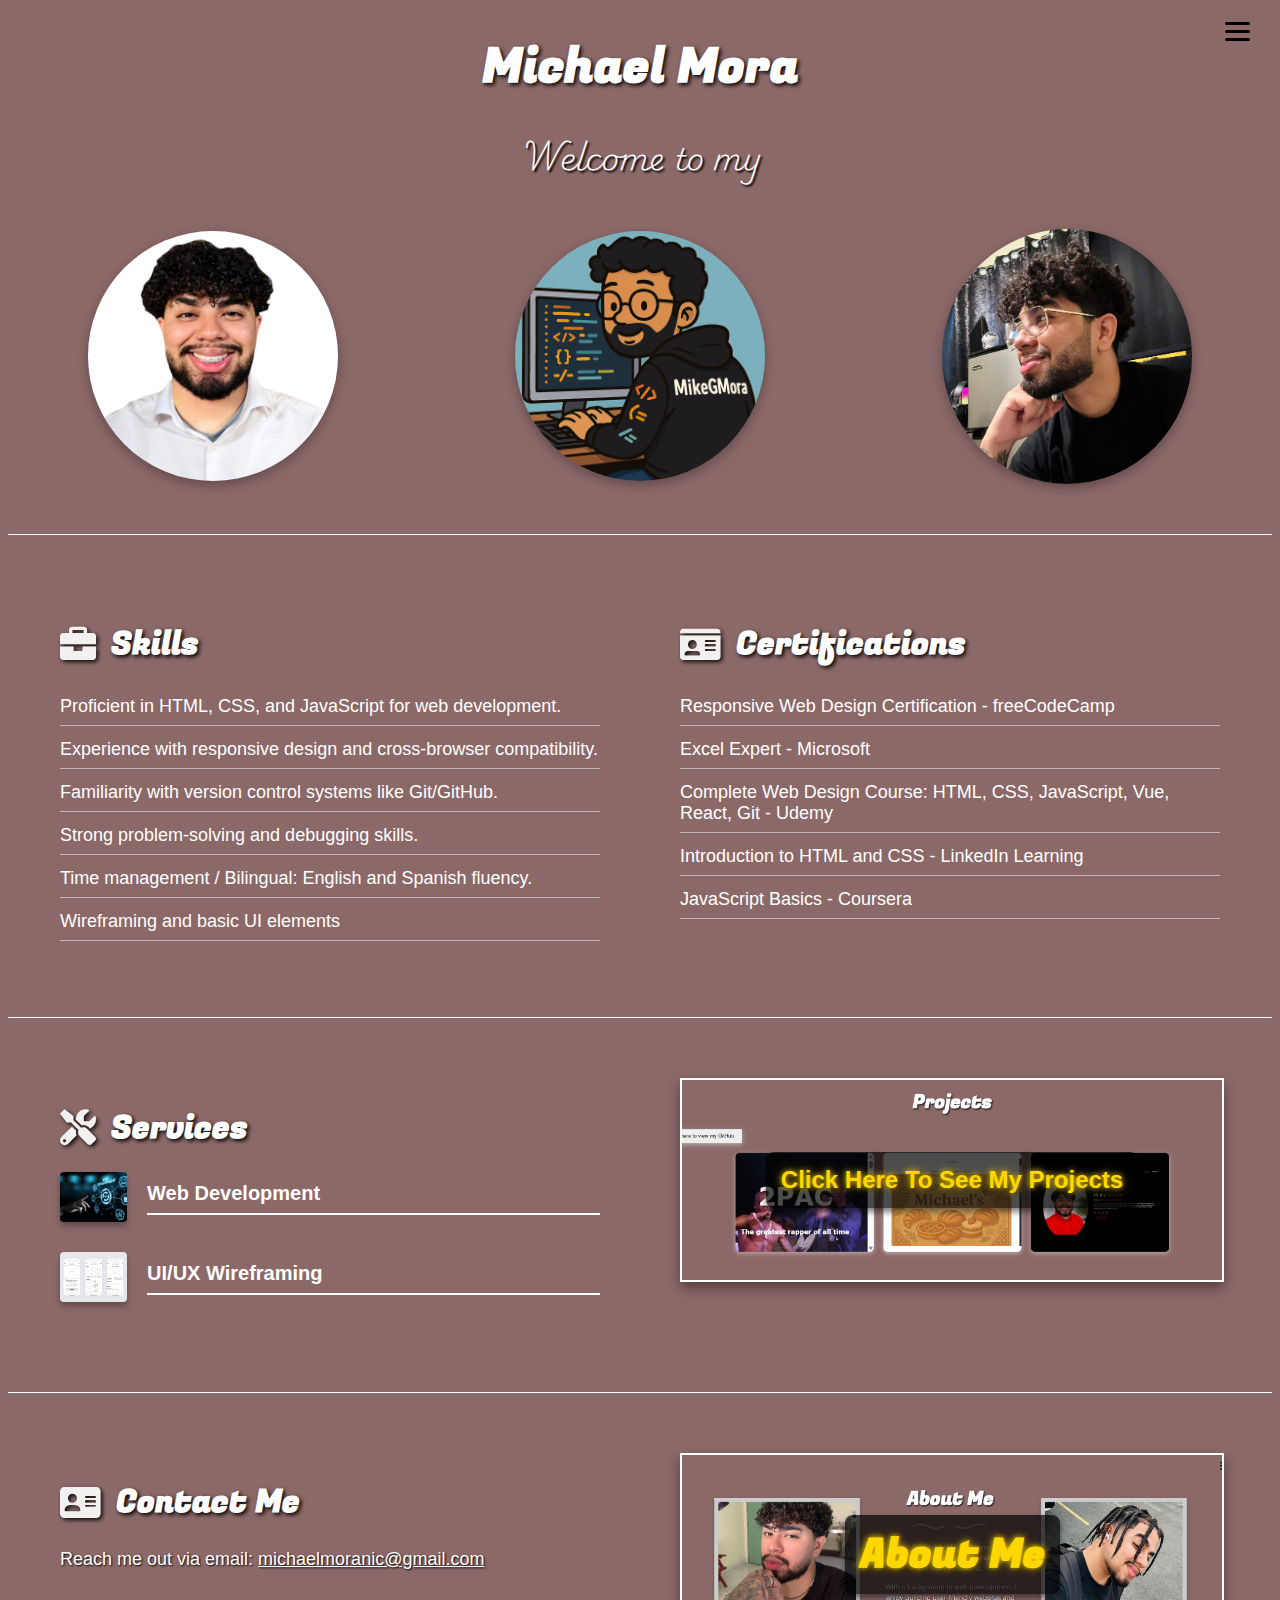
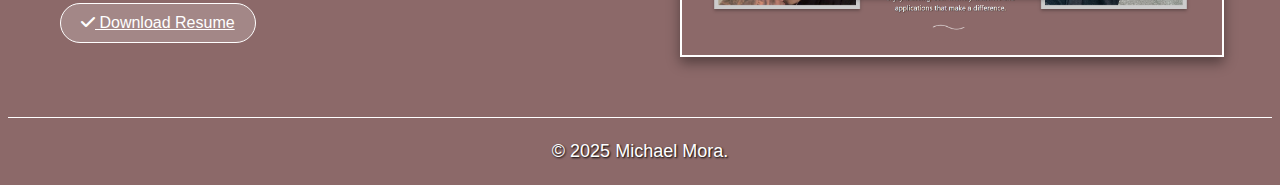
<file: index.html>
<!DOCTYPE html>
<html lang="en">

<head>
    <meta charset="UTF-8">
    <meta name="viewport" content="width=device-width, initial-scale=1.0">
    <title>Portfolio</title>
    <link rel="stylesheet" href="styles.css">
    <link href="https://fonts.googleapis.com/css2?family=Fugaz+One&family=Nabla&display=swap" rel="stylesheet">
    <link rel="icon" type="image/png" href="Michael Mora Profile.png">
    <link
        href="https://fonts.googleapis.com/css2?family=Fugaz+One&family=Nabla&family=Playwrite+NO:wght@100..400&display=swap"
        rel="stylesheet">
    <link rel="stylesheet" href="https://cdnjs.cloudflare.com/ajax/libs/font-awesome/6.0.0/css/all.min.css">
</head>

<body>

    <div>
        <button class="menu-button" id="menuToggle" aria-controls="mainNav" aria-expanded="false"
            aria-label="Toggle menu">
            <span class="menu-icon"></span>
        </button>

        <nav class="nav-links" id="mainNav" aria-hidden="true">
            <ul>
                <li><a href="index.html">Home</a></li>
                <li><a href="projects.html">Projects</a></li>
                <li><a href="about.html">About Me</a></li>
            </ul>
        </nav>
    </div>

    <section class="header">
        <header>
            <h1>Michael Mora</h1>
            <p id="h1">Welcome to my portfolio website.</p>

            <div class="image-row">

                <img src="Professional Picture Michael Mora.jpeg" alt="Professional Picture of Michael Mora"
                    class="home-image">
                <img src="MikeGMora Cartoon.png" alt="Michael Mora In A Cartoon Image" class="home-image">
                <img src="Michael.jpg" alt="Michael looking away from the camera" class="home-image">
            </div>
        </header>
    </section>
    <hr>

    <section class="section-row">
        <div class="column skills-column">
            <h2><i class="fa-solid fa-briefcase"></i> Skills</h2>
            <ul class="styled-list">
                <li>Proficient in HTML, CSS, and JavaScript for web development.</li>
                <li>Experience with responsive design and cross-browser compatibility.</li>
                <li>Familiarity with version control systems like Git/GitHub.</li>
                <li>Strong problem-solving and debugging skills.</li>
                <li>Time management / Bilingual: English and Spanish fluency.</li>
                <li>Wireframing and basic UI elements</li>
            </ul>
        </div>

        <div class="column cert-column">
            <h2><i class="fa-solid fa-id-card"></i> Certifications</h2>
            <ul class="styled-list">
                <li>Responsive Web Design Certification - freeCodeCamp</li>
                <li>Excel Expert - Microsoft</li>
                <li>Complete Web Design Course: HTML, CSS, JavaScript, Vue, React, Git - Udemy</li>
                <li>Introduction to HTML and CSS - LinkedIn Learning</li>
                <li>JavaScript Basics - Coursera</li>
            </ul>
        </div>
    </section>
    <hr>
    <section class="section-row">
        <div class="column services-column">
            <h2><i class="fa-solid fa-screwdriver-wrench"></i> Services</h2>
            <div class="service-item">
                <div class="service-box webdev-box"></div>
                <p>Web Development</p>
            </div>
            <div class="service-item">
                <div class="service-box wireframe-box"></div>
                <p>UI/UX Wireframing</p>
            </div>
        </div>

        <div class="column projects-link-column">
            <a href="projects.html" class="big-white-box" id="projects-box">
                <p>Click Here To See My Projects</p>
            </a>
        </div>
    </section>
    <hr>
    <section class="section-row Contact-Me">
        <div class="column contact-column">
            <h2><i class="fa-solid fa-address-card"></i> Contact Me</h2>
            <p>Reach me out via email: <a href="mailto:michaelmoranic@gmail.com">michaelmoranic@gmail.com</a></p>
            <a href="Resume Usa.pdf" class="download-btn" download><i class="fa-solid fa-check"></i>
                Download Resume </a>
        </div>

        <div class="column about-column">
            <a href="about.html" class="big-white-box" id="about-box">
                <h2>About Me</h2>
            </a>
        </div>
    </section>
    <hr class="hr">
</body>

<script src="script.js" defer></script>
<footer>
    <p>&copy; 2025 Michael Mora.</p>
</footer>

</html>
</file>
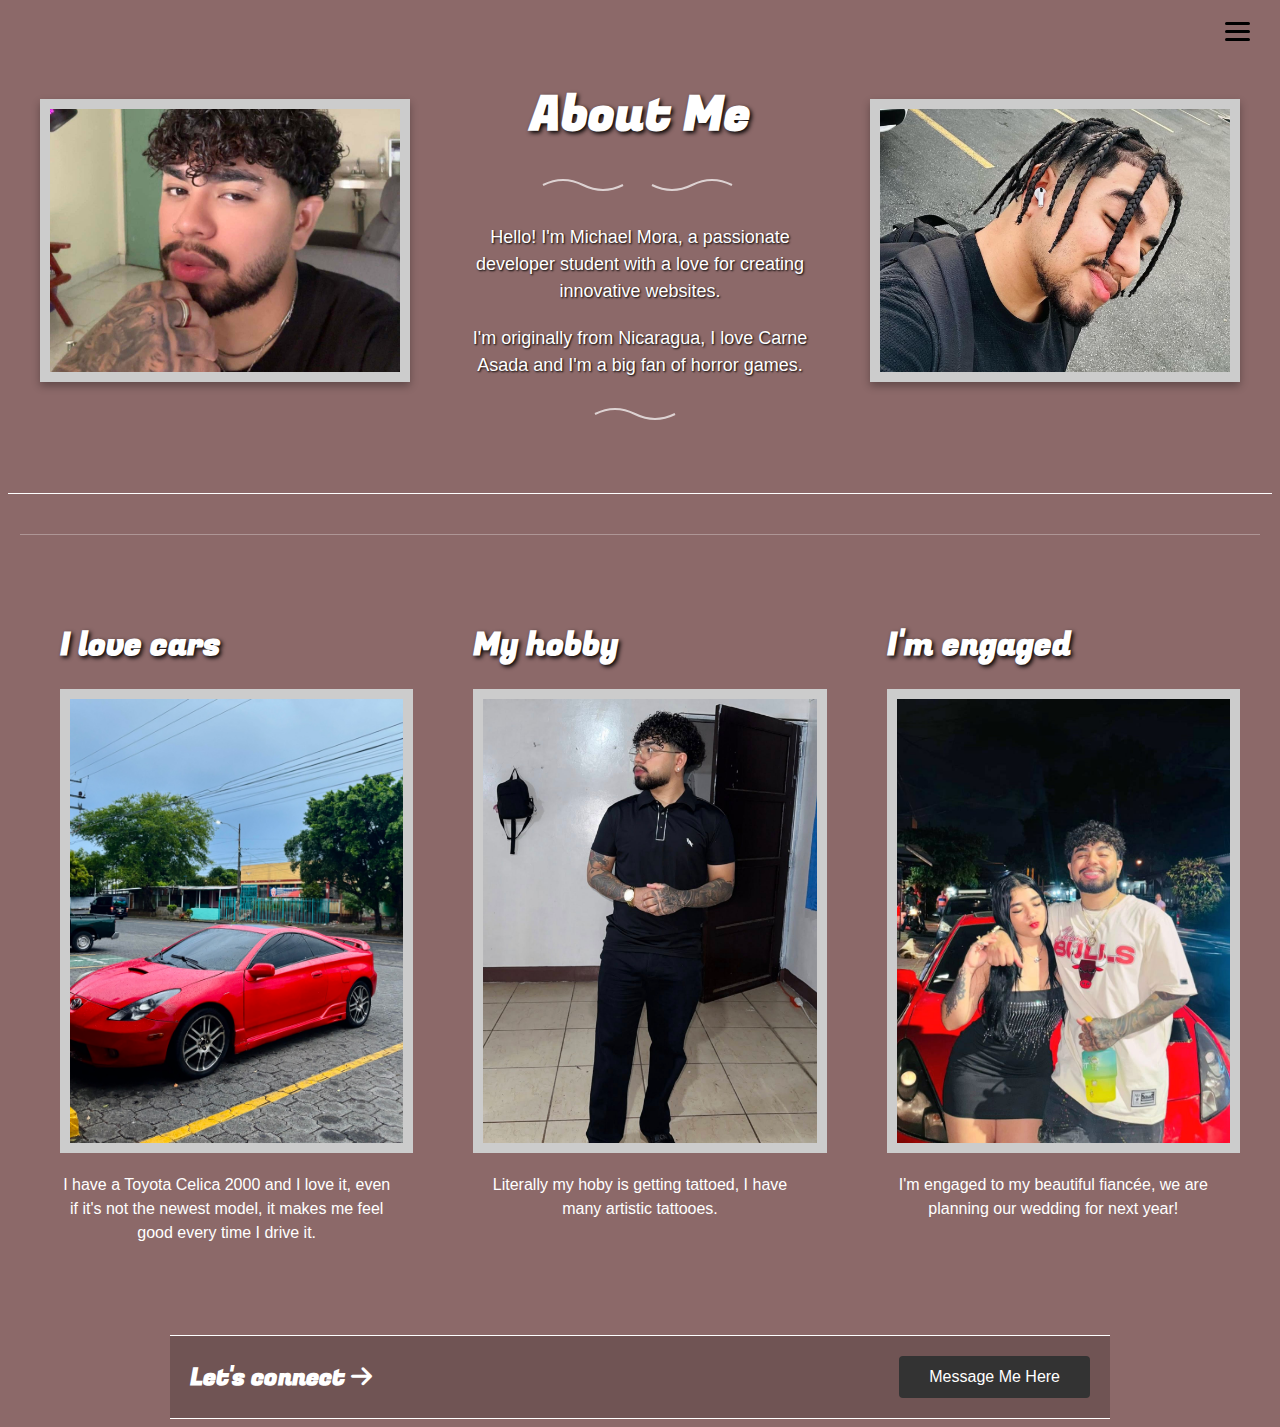
<file: about.html>
<!DOCTYPE html>
<html lang="en">

<head>
    <meta charset="UTF-8">
    <meta name="viewport" content="width=device-width, initial-scale=1.0">
    <title>About Me</title>
    <link rel="stylesheet" href="styles.css">
    <link href="https://fonts.googleapis.com/css2?family=Fugaz+One&display=swap" rel="stylesheet">
    <link rel="stylesheet" href="https://cdnjs.cloudflare.com/ajax/libs/font-awesome/6.0.0/css/all.min.css">
</head>

<body>

    <div>
        <button class="menu-button" id="menuToggle" aria-controls="mainNav" aria-expanded="false"
            aria-label="Toggle menu">
            <span class="menu-icon"></span>
        </button>
        <section>
            <nav class="nav-links" id="mainNav" aria-hidden="true">
                <ul>
                    <li><a href="index.html">Home</a></li>
                    <li><a href="projects.html">Projects</a></li>
                </ul>
            </nav>
    </div>

    <!-- Top Section: Image - Text - Image -->
    <section class="about-top-section">
        <div class="about-img-container">
            <img src="michaelhandtattoo.jpg" alt="Michael taking a selfie" class="about-wireframe-img">
        </div>

        <div class="about-bio-container">
            <h1>About Me</h1>
            <div class="squiggle-lines">
                <svg width="100" height="30" viewBox="0 0 100 30" xmlns="http://www.w3.org/2000/svg">
                    <path d="M5 15 Q 25 5, 45 15 T 85 15" stroke="white" fill="none" class="squiggle" />
                </svg>
                <svg width="100" height="30" viewBox="0 0 100 30" xmlns="http://www.w3.org/2000/svg">
                    <path d="M10 15 Q 30 25, 50 15 T 90 15" stroke="white" fill="none" class="squiggle" />
                </svg>
            </div>
            <p>Hello! I'm Michael Mora, a passionate developer student with a love for creating innovative websites.</p>
            <p>I'm originally from Nicaragua, I love Carne Asada and I'm a big fan of horror games.</p>
            <div class="squiggle-lines">
                <svg width="100" height="30" viewBox="0 0 100 30" xmlns="http://www.w3.org/2000/svg">
                    <path d="M5 15 Q 25 5, 45 15 T 85 15" stroke="white" fill="none" class="squiggle" />
                </svg>
            </div>
        </div>

        <div class="about-img-container">
            <img src="michaelbraids.jpg" alt="Michael with braids" class="about-wireframe-img">
        </div>
    </section>
    <hr>

    <!-- Middle Section: 3 Columns -->
    <section class="section-row about-interests-row">
        <div class="column interest-column">
            <div class="text-lines-decoration"></div>
            <h2>I love cars</h2>
            <div class="interest-img-box">
                <img src="toyotacelica.jpg" alt="red toyota celica" class="interest-image">
            </div>
            <p>I have a Toyota Celica 2000 and I love it, even if it's not the newest model, it makes me feel good every
                time I drive it.</p>
        </div>

        <div class="column interest-column">
            <div class="text-lines-decoration"></div>
            <h2>My hobby</h2>
            <div class="interest-img-box">
                <img src="michaelelegant.jpg" alt="Michael showing his tattooes and dressed elegantly"
                    class="interest-image">
            </div>
            <p>Literally my hoby is getting tattoed, I have many artistic tattooes.</p>
        </div>

        <div class="column interest-column">
            <div class="text-lines-decoration"></div>
            <h2>I'm engaged</h2>
            <div class="interest-img-box">
                <img src="michaelandfiancee.jpg" alt="Michael with his fiancée" class="interest-image">
            </div>
            <p>I'm engaged to my beautiful fiancée, we are planning our wedding for next year!</p>
        </div>
    </section>

    <!-- Bottom Section: Let's Connect -->
    <section class="connect-bar">
        <h3 class="connect-text">Let's connect <i class="fa-solid fa-arrow-right"></i></h3>
        <a href="mailto:michaelmoranic@gmail.com" class="connect-button">Message Me Here</a>
    </section>

</body>
<script src="script.js" defer></script>

</html>
</file>
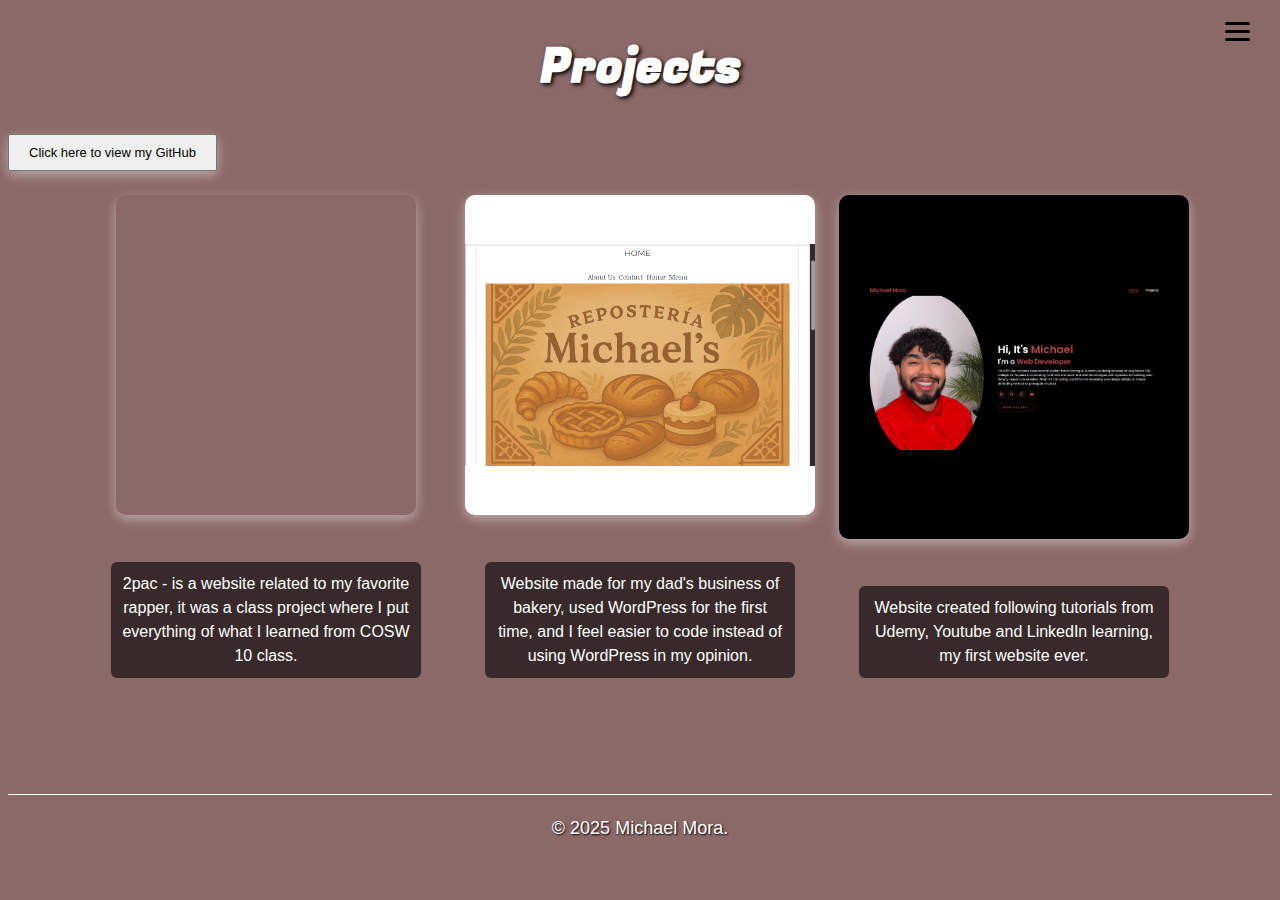
<file: projects.html>
<!DOCTYPE html>
<html lang="en">

<head>
    <meta charset="UTF-8">
    <meta name="viewport" content="width=device-width, initial-scale=1.0">
    <title>projects</title>
    <link rel="stylesheet" href="styles.css">
    <link href="https://fonts.googleapis.com/css2?family=Fugaz+One&display=swap" rel="stylesheet">
</head>

<body>

    <div>
        <button class="menu-button" id="menuToggle" aria-controls="mainNav" aria-expanded="false"
            aria-label="Toggle menu">
            <span class="menu-icon"></span>
        </button>
        <section>
            <nav class="nav-links" id="mainNav" aria-hidden="true">
                <ul>
                    <li><a href="index.html">Home</a></li>
                    <li><a href="about.html">About Me</a></li>
                </ul>
            </nav>
    </div>

    <h1 class="header">Projects</h1>
    <a href="https://github.com/mikegmora" target="_blank" rel="noopener noreferrer" class="my-button">
        Click here to view my GitHub
    </a>
    </section>

    <section class="projects-grid">
        <div class="project-container">
            <div class="project-preview">
                <a href="https://mikegmora.github.io/College-Projectss/" target="_blank"
                    aria-label="Open project in new tab"></a>

                <iframe src="https://mikegmora.github.io/College-Projectss/" loading="lazy"></iframe>
            </div>
            <p class="project-desc">2pac - is a website related to my favorite rapper, it was a class project where I
                put everything of what I learned from COSW 10 class.</p>
        </div>

        <div class="project-container">
            <div class="project-card">
                <a href="https://reposteriamichaels.wordpress.com/" target="_blank"
                    aria-label="Open Repostería Michaels website">

                    <img src="reposteriamichaels.png" alt="Repostería Michaels WordPress website preview">
                </a>
            </div>
            <p class="project-desc">Website made for my dad's business of bakery, used WordPress for the first time, and
                I feel easier to code instead of using WordPress in my opinion.</p>
        </div>

        <div class="project-container">
            <div class="project-cards">
                <a href="https://mikegmora.github.io/michaelportfolio/" target="_blank"
                    aria-label="Open first Michaels website project">

                    <img src="projecscreenshot.png" alt="first Michael's website portfolio preview">
                </a>
            </div>
            <p class="project-desc">Website created following tutorials from Udemy, Youtube and LinkedIn learning, my
                first website ever.</p>
        </div>
    </section>
    <hr>
</body>
<script src="script.js" defer></script>
<footer>
    <p>&copy; 2025 Michael Mora.</p>
</footer>

</html>
</file>
<file: styles.css>
.menu-button {
    position: fixed;
    top: 20px;
    right: 20px;
    background: none;
    border: none;
    cursor: pointer;
    padding: 10px;
    z-index: 9999;
}

.menu-icon,
.menu-icon::before,
.menu-icon::after {
    display: block;
    width: 25px;
    height: 3px;
    background: black;
    border-radius: 2px;
    position: relative;
}

.menu-icon::before,
.menu-icon::after {
    content: "";
    position: absolute;
    left: 0;
}

.menu-icon::before {
    top: -8px;
}

.menu-icon::after {
    top: 8px;
}

.nav-links {
    position: fixed;
    top: 60px;
    right: 20px;
    padding: 15px 20px;
    border-radius: 8px;
    box-shadow: 0 4px 12px rgba(255, 255, 255, 0.73);
    display: none;
    z-index: 9998;
    color: rgb(0, 0, 0);
    background: rgba(255, 255, 255, 0.117);
    backdrop-filter: blur(5px);
}

.nav-links.open {
    display: block;
}

.nav-links ul {
    list-style: none;
    margin: 0;
    padding: 0;
}

.nav-links li {
    margin-bottom: 2px;
}

.nav-links a {
    color: white;
    text-decoration: none;
    font-weight: 600;
    font-family: 'Segoe UI', sans-serif;
    padding: 6px 10px;
    display: block;
    text-align: center;
    border-radius: 6px;
    transition: 0.3s ease;
    text-shadow: 1px 1px 2px black;
}

.nav-links a:hover {
    background: rgba(255, 255, 255, 0.166);
    color: black;
    text-shadow: none;
}


.nav-links li:last-child {
    margin-bottom: 0;
}

body {
    background-color: #8C6969;
    margin: 1;

}

h1 {
    color: rgb(255, 255, 255);
    font-size: 48px;
    text-shadow: #000000 2px 2px 4px;
    text-align: center;
    font-family: 'Fugaz One', sans-serif;
}

p {
    color: white;
    font-family: 'Segoe UI', sans-serif;
    font-size: 18px;
    line-height: 1.5;
    margin: 20px;
    text-shadow: #000000 1px 1px 2px;

    text-align: center;
}

p#h1 {
    font-family: 'Playwrite NO', sans-serif;
    font-weight: 200;
    font-size: 30px;
    text-shadow: #000000 2px 2px 2px;
    margin-top: 0.5px;
    line-height: 1.5;
}

.home-image {
    display: block;
    margin: 30px auto;
    max-width: 250px;
    height: auto;
    border-radius: 50%;
    box-shadow: 0 4px 12px rgba(0, 0, 0, 0.3);
}

.image-row {
    display: flex;
    gap: 16px;
    justify-content: center;
    align-items: center;
    flex-wrap: wrap;
}

@media (max-width: 600px) {
    .home-image {
        width: 120px;
    }

    .image-row {
        gap: 10px;
    }
}

.my-button {
    display: inline-block;
    padding: 10px 20px;
    background-color: #efefef;
    color: black;
    text-decoration: none;
    border: 1px solid #767676;
    border-radius: 2px;
    font-family: Arial, sans-serif;
    font-size: 13px;
    cursor: pointer;
    box-shadow: 0 4px 12px rgba(255, 255, 255, 0.427);
    text-align: center;
}

.my-button:hover {
    background-color: #ee030378;
}

.projects-grid {
    display: flex;
    gap: 24px;
    justify-content: center;
    flex-wrap: wrap;
    margin: 0 auto 40px auto;
    max-width: 1200px;
    padding: 24px;
}

.project-preview a {
    position: absolute;
    inset: 0;
    z-index: 2;
}

.project-preview {
    flex: 1 1 320px;
    max-width: 350px;
    min-width: 250px;
    height: 250px;
    border-radius: 10px;
    overflow: hidden;
    box-shadow: 0 4px 12px rgba(255, 255, 255, 0.427);
    margin-bottom: 32px;
    position: relative;
}

.project-preview iframe {
    width: 100%;
    height: 100%;
    border: none;
}

.project-card {
    flex: 1 1 320px;
    max-width: 350px;
    min-width: 250px;
    height: 250px;
    border-radius: 10px;
    overflow: hidden;
    box-shadow: 0 4px 12px rgba(255, 255, 255, 0.427);
    margin-bottom: 32px;
    position: relative;
    background: rgb(255, 255, 255);
    display: flex;
    align-items: center;
    justify-content: center;
    transition: transform 0.2s ease;
}


.project-card img {
    width: 100%;
    height: 100%;
    object-fit: cover;
    display: block;
}

@media (max-width: 900px) {
    .projects-grid {
        gap: 16px;
        padding: 12px;
    }

    .project-preview,
    .project-card {
        flex: 1 1 220px;
        max-width: 100%;
        height: 200px;
    }
}

@media (max-width: 600px) {
    .projects-grid {
        flex-direction: column;
        align-items: center;
        gap: 12px;
        padding: 6px;
    }

    .project-preview,
    .project-card {
        width: 95%;
        min-width: unset;
        max-width: 100%;
        height: 160px;
        margin-bottom: 18px;
    }

    .project-card img {
        border-radius: 10px;
    }
}

.project-cards {
    flex: 1 1 320px;
    max-width: 350px;
    min-width: 250px;
    height: 250px;
    border-radius: 10px;
    overflow: hidden;
    box-shadow: 0 4px 12px rgba(255, 255, 255, 0.427);
    margin-bottom: 32px;
    position: relative;
    background: black;
    display: flex;
    align-items: center;
    justify-content: center;
    transition: transform 0.2s ease;
}

.project-cards img {
    width: 100%;
    height: 100%;
    object-fit: cover;
    display: block;
    background-color: #000000;
}

/* --- Wireframe Implementation Styles --- */

/* Horizontal Rules */
hr {
    border: 0;
    border-top: 1px solid white;
    margin: 20px 0;
}

/* Section Rows (Grid Layout) */
.section-row {
    display: flex;
    flex-wrap: wrap;
    justify-content: center;
    max-width: 1200px;
    margin: 0 auto;
    padding: 20px;
    gap: 40px;
    /* Space between columns */
}

.column {
    flex: 1;
    min-width: 300px;
    /* Stacks on mobile */
    padding: 20px;
}

/* Skills & Certifications Styling */
.styled-list {
    list-style: none;
    padding: 0;
}

.styled-list li {
    color: white;
    font-family: 'Segoe UI', sans-serif;
    font-size: 18px;
    padding: 8px 0;
    border-bottom: 1px solid rgba(255, 255, 255, 0.5);
    /* The underline effect */
    margin-bottom: 5px;
}

h2 {
    color: white;
    font-family: 'Fugaz One', sans-serif;
    font-size: 32px;
    text-shadow: 2px 2px 4px black;
    margin-bottom: 20px;
    display: flex;
    align-items: center;
    gap: 15px;
    /* Space between icon and text */
}

h2 i {
    font-size: 36px;
    opacity: 0.9;
}

/* Services Styling */
.service-item {
    display: flex;
    align-items: center;
    gap: 20px;
    margin-bottom: 30px;
}

.service-box {
    width: 80px;
    height: 50px;
    background-color: white;
    border-radius: 4px;
    box-shadow: 0 4px 6px rgba(0, 0, 0, 0.3);
}

.service-item p {
    margin: 0;
    text-align: left;
    font-weight: bold;
    text-shadow: none;
    /* Resetting global p shadow if needed */
    font-size: 20px;
    border-bottom: 2px solid white;
    padding-bottom: 5px;
    width: 100%;
}

/* Big White Box Links (Projects & About Me) */
.big-white-box {
    background-color: white;
    display: flex;
    justify-content: center;
    align-items: center;
    height: 200px;
    width: 100%;
    text-decoration: none;
    cursor: pointer;
    box-shadow: 0 6px 12px rgba(0, 0, 0, 0.4);
    transition: transform 0.2s;
}

.big-white-box:hover {
    transform: scale(1.02);
}

.big-white-box h2 {
    color: black;
    /* Text color inside white box */
    text-shadow: none;
    font-size: 40px;
    margin: 0;
}

.big-white-box p {
    color: black;
    text-shadow: none;
    font-size: 24px;
    font-weight: bold;
}

/* Contact Me Styling */
.contact-column p {
    text-align: left;
    margin: 20px 0;
}

.contact-column a {
    color: white;
    text-decoration: underline;
}

.download-btn {
    display: inline-block;
    background-color: rgba(255, 255, 255, 0.2);
    color: white;
    text-decoration: none;
    padding: 10px 20px;
    border-radius: 20px;
    border: 1px solid white;
    font-family: 'Segoe UI', sans-serif;
    margin-top: 10px;
    transition: background 0.3s;
}

.download-btn:hover {
    background-color: rgba(255, 255, 255, 0.4);
}

/* Responsive Logic */
@media (max-width: 768px) {
    .section-row {
        flex-direction: column;
        gap: 20px;
    }

    .column {
        width: 100%;
        padding: 10px;
    }

    h2 {
        justify-content: center;
    }

    .service-item {
        justify-content: center;
    }

    .contact-column p,
    .contact-column {
        text-align: center;
    }
}

/* --- About Page Styles --- */

.about-top-section {
    display: flex;
    justify-content: center;
    align-items: center;
    gap: 40px;
    padding: 40px 20px;
    max-width: 1200px;
    margin: 0 auto;
    flex-wrap: wrap;
}

.about-img-container {
    flex: 1;
    min-width: 250px;
    max-width: 350px;
    background: #ccc;
    /* Placeholder color logic */
    padding: 10px;
    /* To create frame effect if needed */
    box-shadow: 0 4px 8px rgba(0, 0, 0, 0.3);
}

.about-wireframe-img {
    width: 100%;
    height: auto;
    display: block;
    object-fit: cover;
    aspect-ratio: 4/3;
    /* Wireframe look */
}

.about-bio-container {
    flex: 1;
    min-width: 300px;
    text-align: center;
    color: white;
}

.about-bio-container h1 {
    margin-bottom: 20px;
}

.squiggle {
    stroke-width: 2;
    opacity: 0.7;
}

/* Interest Columns */
.about-interests-row {
    margin-top: 40px;
    border-top: 1px solid rgba(255, 255, 255, 0.3);
    padding-top: 40px;
}

.interest-column {
    text-align: center;
    color: white;
}

.interest-img-box {
    width: 100%;
    margin: 20px 0;
    padding: 10px;
    background: #ccc;
    /* Frame background */
}

.interest-image {
    width: 100%;
    height: auto;
    display: block;
    aspect-ratio: 3/4;
    /* Portrait look from wireframe */
    object-fit: cover;
}

.interest-column p {
    font-size: 16px;
    text-shadow: none;
    margin: 10px 0;
}

/* Connect Bar */
.connect-bar {
    background-color: rgba(0, 0, 0, 0.2);
    /* Slightly darker bar */
    padding: 20px;
    margin-top: 40px;
    display: flex;
    justify-content: space-between;
    align-items: center;
    color: white;
    max-width: 900px;
    margin-left: auto;
    margin-right: auto;
    border-top: 1px solid white;
    border-bottom: 1px solid white;
}

.connect-text {
    font-size: 24px;
    font-family: 'Fugaz One', sans-serif;
    margin: 0;
}

.connect-button {
    background-color: #333;
    color: white;
    padding: 12px 30px;
    text-decoration: none;
    border-radius: 4px;
    font-family: 'Segoe UI', sans-serif;
    transition: background 0.3s;
}

.connect-button:hover {
    background-color: #555;
}

/* Mobile Tweaks for About */
@media (max-width: 768px) {
    .about-top-section {
        flex-direction: column;
        text-align: center;
    }

    .connect-bar {
        flex-direction: column;
        gap: 15px;
    }
}

/* --- Updates for Background Images & Text --- */

#projects-box {
    background-image: url('projectshot.png');
    background-size: cover;
    background-position: center;
    border: 2px solid white;
    /* Keep the box look defined */
}

#about-box {
    background-image: url('aboutmeshot.png');
    background-size: cover;
    background-position: center;
    border: 2px solid white;
}

/* Shiny Yellow Text Effect */
#projects-box p,
#about-box h2 {
    color: #FFD700;
    /* Gold/Yellow */
    background-color: rgba(0, 0, 0, 0.7);
    /* Shadow box effect */
    padding: 10px 15px;
    border-radius: 8px;
    box-shadow: 0 4px 6px rgba(0, 0, 0, 0.5);
    /* extra depth */

    /* Multiple shadows create a "glow" or shiny effect */
    text-shadow:
        0 0 5px rgba(255, 215, 0, 0.8),
        0 0 10px rgba(255, 215, 0, 0.6),
        2px 2px 4px rgba(0, 0, 0, 0.9);
    /* Drop shadow for contrast */
}

/* Service Box Images */
.webdev-box {
    background-image: url('webdev.jpg');
    background-size: cover;
    background-position: center;
}

.wireframe-box {
    background-image: url('wireframe.avif');
    background-size: cover;
    background-position: center;
}

/* --- Project Descriptions --- */

.project-container {
    display: flex;
    flex-direction: column;
    align-items: center;
    max-width: 350px;
    margin-bottom: 32px;
}

.project-desc {
    color: white;
    font-family: 'Segoe UI', sans-serif;
    font-size: 16px;
    text-align: center;
    margin-top: 15px;
    background: rgba(0, 0, 0, 0.6);
    /* Optional background for readability */
    padding: 10px;
    border-radius: 6px;
    text-shadow: none;
    /* Reset global shadows if any */
}
</file>
